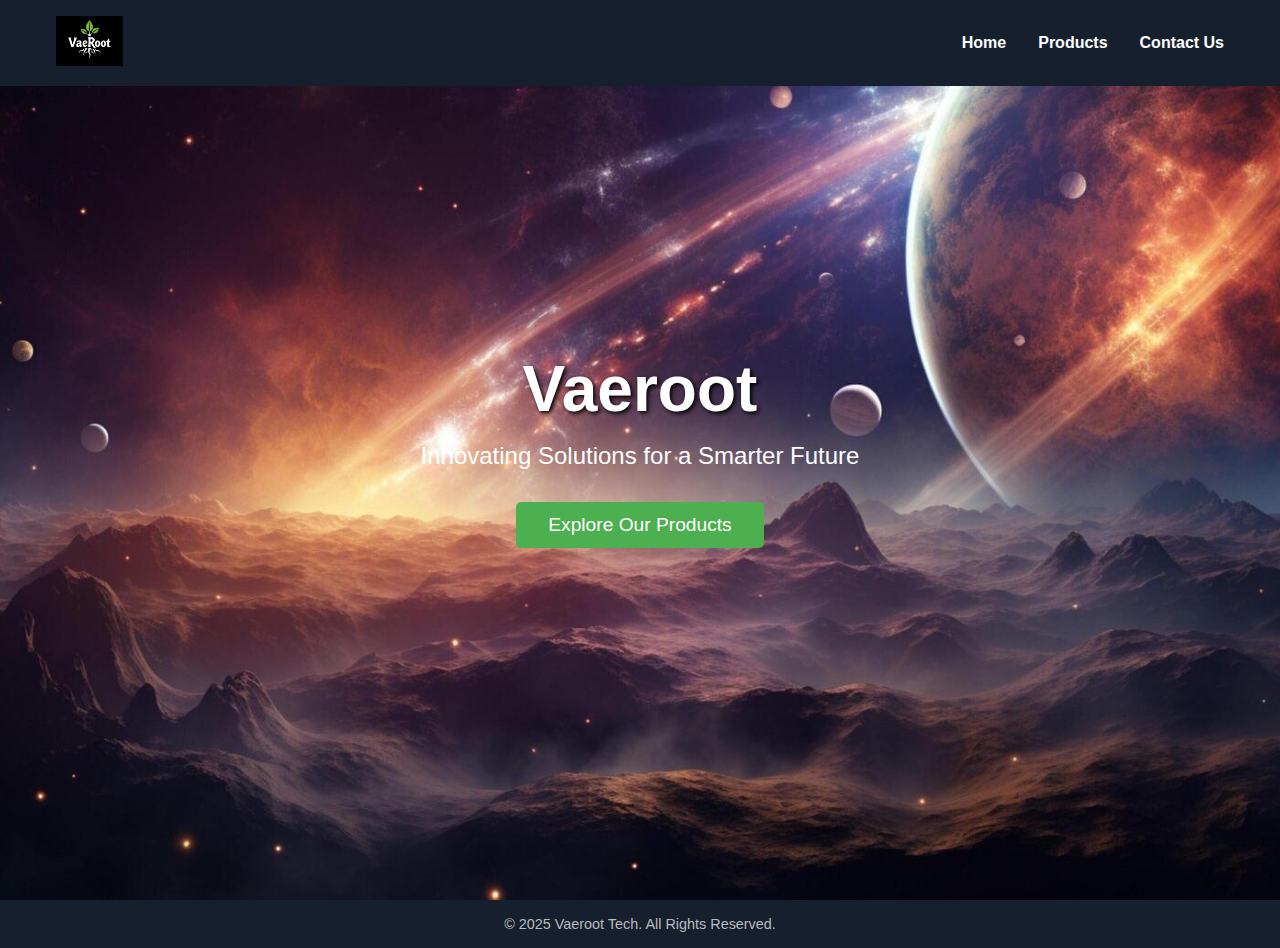
<file: index.html>
<!DOCTYPE html>
<html lang="en">
<head>
  <meta charset="UTF-8">
  <meta name="viewport" content="width=device-width, initial-scale=1.0">
  <title>Vaeroot - Innovating the Future</title>
  <link rel="stylesheet" href="css/style.css">
</head>
<body>
  <header class="header">
    <div class="container">
      <nav class="navbar">
        <div class="logo">
          <img src="images/logo.png" alt="vaeroot Logo">
        </div>
        <ul class="nav-links">
          <li><a href="index.html">Home</a></li>
          <li><a href="products.html">Products</a></li>
          <li><a href="contact.html">Contact Us</a></li>
        </ul>
      </nav>
    </div>
  </header>

  <main class="hero">
    <div class="hero-content">
      <h1>Vaeroot</h1>
      <p>Innovating Solutions for a Smarter Future</p>
      <a href="products.html" class="cta-btn">Explore Our Products</a>
    </div>
  </main>

  <footer>
    <p>&copy; 2025 Vaeroot Tech. All Rights Reserved.</p>
  </footer>

  <script src="js/script.js"></script>
</body>
</html>
</file>
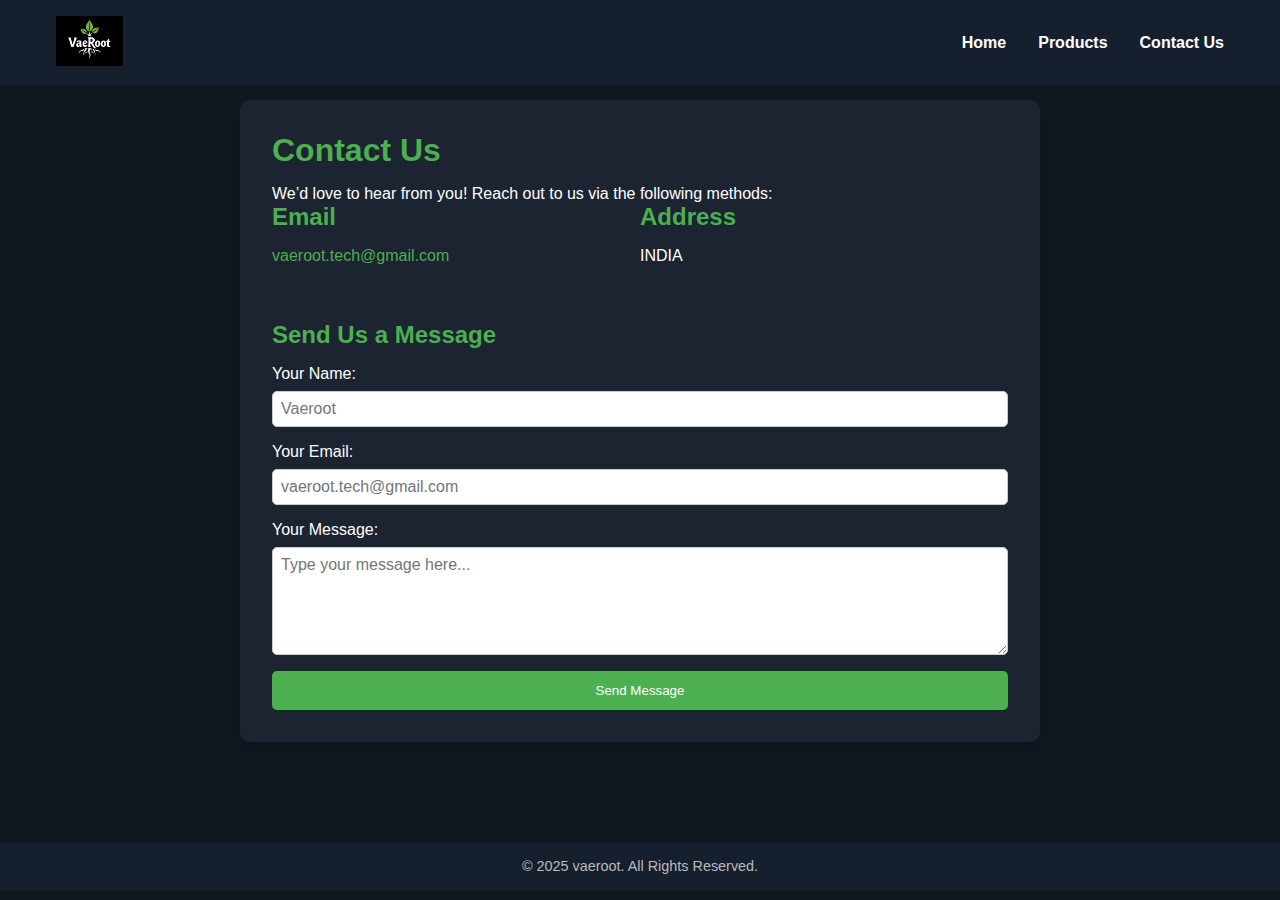
<file: contact.html>
<!DOCTYPE html>
<html lang="en">
<head>
  <meta charset="UTF-8">
  <meta name="viewport" content="width=device-width, initial-scale=1.0">
  <title>Contact Us - vaeroot</title>
  <link rel="stylesheet" href="css/style.css">
</head>
<body>
  <header class="header">
    <div class="container">
      <nav class="navbar">
        <div class="logo">
          <img src="images/logo.png" alt="vaeroot Logo">
        </div>
        <ul class="nav-links">
          <li><a href="index.html">Home</a></li>
          <li><a href="products.html">Products</a></li>
          <li><a href="contact.html">Contact Us</a></li>
        </ul>
      </nav>
    </div>
  </header>

  <main class="contact">
    <div class="container">
      <h1>Contact Us</h1>
      <p>We’d love to hear from you! Reach out to us via the following methods:</p>

      <div class="contact-info">
        <div class="info-item">
          <h2>Email</h2>
          <p><a href="mailto:vaeroot.tech@gmail.com">vaeroot.tech@gmail.com</a></p>
        </div>
      <div class="info-item">
          <h2>Address</h2>
          <p>INDIA</p>
        </div>
      </div>

      <form>
        <h2>Send Us a Message</h2>
        <label for="name">Your Name:</label>
        <input type="text" id="name" placeholder="Vaeroot" required>
        
        <label for="email">Your Email:</label>
        <input type="email" id="email" placeholder="vaeroot.tech@gmail.com" required>
        
        <label for="message">Your Message:</label>
        <textarea id="message" rows="5" placeholder="Type your message here..." required></textarea>
        
        <button type="submit">Send Message</button>
      </form>
    </div>
  </main>

  <footer>
    <p>&copy; 2025 vaeroot. All Rights Reserved.</p>
  </footer>
</body>
</html>
</file>
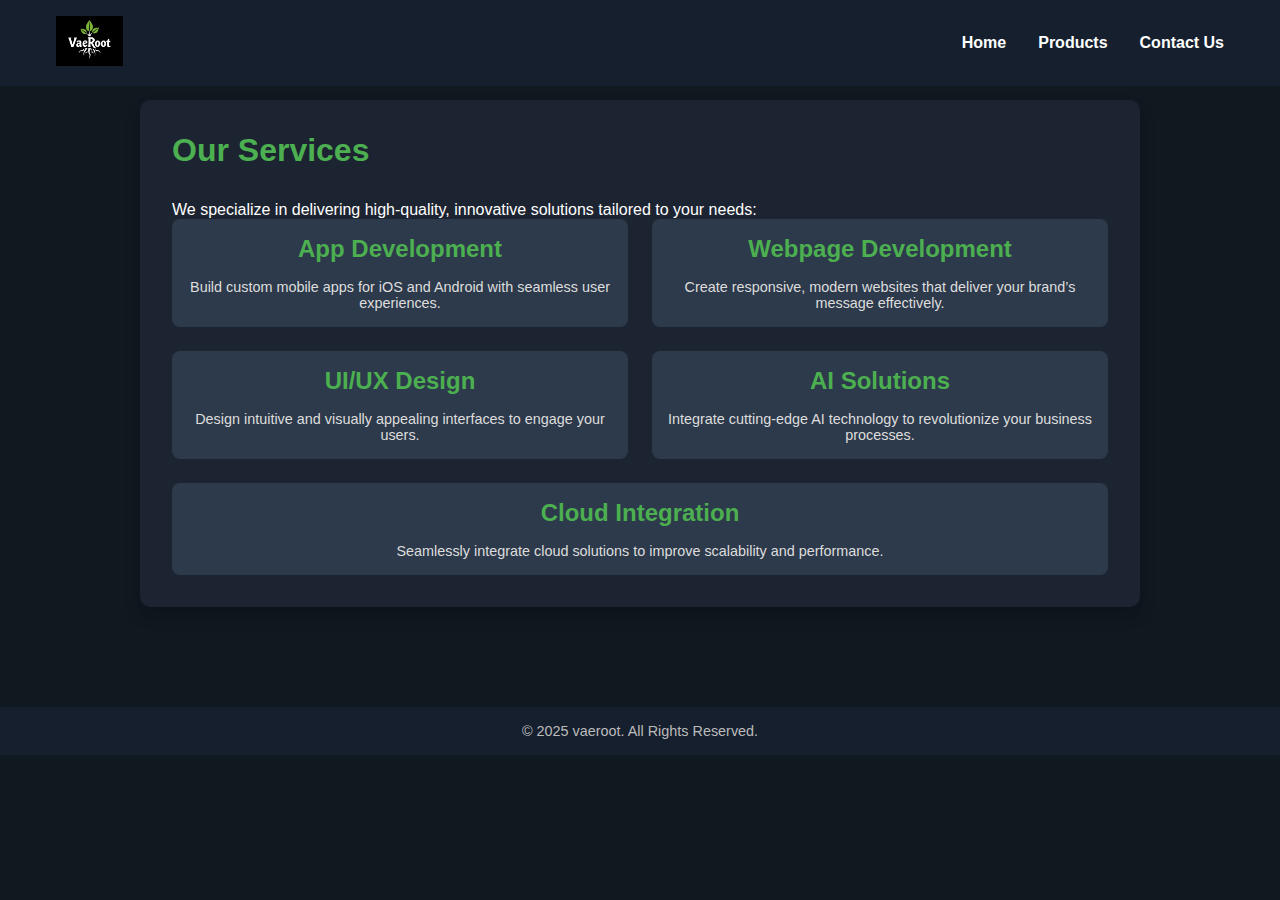
<file: products.html>
<!DOCTYPE html>
<html lang="en">
<head>
  <meta charset="UTF-8">
  <meta name="viewport" content="width=device-width, initial-scale=1.0">
  <title>Our Products - vaeroot</title>
  <link rel="stylesheet" href="css/style.css">
</head>
<body>
  <header class="header">
    <div class="container">
      <nav class="navbar">
        <div class="logo">
          <img src="images/logo.png" alt="vaeroot Logo">
        </div>
        <ul class="nav-links">
          <li><a href="index.html">Home</a></li>
          <li><a href="products.html">Products</a></li>
          <li><a href="contact.html">Contact Us</a></li>
        </ul>
      </nav>
    </div>
  </header>

  <main class="products">
    <div class="container">
      <h1>Our Services</h1>
      <p>We specialize in delivering high-quality, innovative solutions tailored to your needs:</p>
      <div class="product-list">
        <div class="product-item">
          <h2>App Development</h2>
          <p>Build custom mobile apps for iOS and Android with seamless user experiences.</p>
        </div>
        <div class="product-item">
          <h2>Webpage Development</h2>
          <p>Create responsive, modern websites that deliver your brand’s message effectively.</p>
        </div>
        <div class="product-item">
          <h2>UI/UX Design</h2>
          <p>Design intuitive and visually appealing interfaces to engage your users.</p>
        </div>
        <div class="product-item">
          <h2>AI Solutions</h2>
          <p>Integrate cutting-edge AI technology to revolutionize your business processes.</p>
        </div>
        <div class="product-item">
          <h2>Cloud Integration</h2>
          <p>Seamlessly integrate cloud solutions to improve scalability and performance.</p>
        </div>
      </div>
    </div>
  </main>

  <footer>
    <p>&copy; 2025 vaeroot. All Rights Reserved.</p>
  </footer>
</body>
</html>
</file>
<file: css/style.css>
/* General Reset */
* {
  margin: 0;
  padding: 0;
  box-sizing: border-box;
  font-family: 'Arial', sans-serif;
}

body {
  background-color: #101820; /* Dark Space Color */
  color: #ffffff;
}

.header {
  background-color: #151f2e;
  padding: 1rem 0;
  position: fixed;
  width: 100%;
  top: 0;
  z-index: 1000;
}

.navbar {
  display: flex;
  align-items: center;
  justify-content: space-between;
  max-width: 1200px;
  margin: 0 auto;
  padding: 0 1rem;
}

.logo img {
  height: 50px;
}

.nav-links {
  list-style: none;
  display: flex;
  gap: 2rem;
}

.nav-links a {
  text-decoration: none;
  color: #fff;
  font-weight: bold;
  transition: color 0.3s ease;
}

.nav-links a:hover {
  color: #4caf50; /* Green Highlight */
}

.hero {
  display: flex;
  justify-content: center;
  align-items: center;
  height: 100vh;
  text-align: center;
  background-image: url('../images/background.jpg');
  background-size: cover;
  background-position: center;
}

.hero-content h1 {
  font-size: 4rem;
  font-weight: bold;
  margin-bottom: 1rem;
  text-shadow: 2px 2px 4px #000;
}

.hero-content p {
  font-size: 1.5rem;
  margin-bottom: 2rem;
}

.cta-btn {
  display: inline-block;
  padding: 0.75rem 2rem;
  background-color: #4caf50;
  color: #fff;
  font-size: 1.2rem;
  border-radius: 5px;
  text-decoration: none;
  transition: background-color 0.3s ease;
}

.cta-btn:hover {
  background-color: #45a049;
}

footer {
  text-align: center;
  padding: 1rem;
  background-color: #151f2e;
  margin-top: auto;
}

footer p {
  font-size: 0.9rem;
  color: #bbb;
}

/* Contact Page Styles */
.contact {
  max-width: 800px;
  margin: 100px auto;
  padding: 2rem;
  background: #1c2331;
  border-radius: 10px;
  box-shadow: 0 8px 16px rgba(0, 0, 0, 0.2);
  color: #ffffff;
}

.contact h1, .contact h2 {
  color: #4caf50;
  margin-bottom: 1rem;
}

.contact-info {
  display: flex;
  flex-wrap: wrap;
  justify-content: space-between;
  margin-bottom: 2rem;
}

.contact-info .info-item {
  flex: 1 1 45%;
  margin-bottom: 1.5rem;
}

.contact-info .info-item a {
  color: #4caf50;
  text-decoration: none;
}

form {
  display: flex;
  flex-direction: column;
}

form label {
  margin-bottom: 0.5rem;
}

form input, form textarea {
  margin-bottom: 1rem;
  padding: 0.5rem;
  border-radius: 5px;
  border: 1px solid #ccc;
  font-size: 1rem;
}

form button {
  background-color: #4caf50;
  color: white;
  padding: 0.75rem;
  border: none;
  border-radius: 5px;
  cursor: pointer;
}

form button:hover {
  background-color: #45a049;
}

/* Products Page Styles */
.products {
  max-width: 1000px;
  margin: 100px auto;
  padding: 2rem;
  color: #ffffff;
  background: #1c2331;
  border-radius: 10px;
  box-shadow: 0 8px 16px rgba(0, 0, 0, 0.2);
}

.products h1 {
  color: #4caf50;
  margin-bottom: 2rem;
}

.product-list {
  display: flex;
  flex-wrap: wrap;
  gap: 1.5rem;
  justify-content: space-between;
}

.product-item {
  flex: 1 1 45%;
  padding: 1rem;
  background-color: #2d3a4b;
  border-radius: 8px;
  text-align: center;
}

.product-item h2 {
  color: #4caf50;
  margin-bottom: 1rem;
}

.product-item p {
  font-size: 0.9rem;
  color: #ddd;
}
</file>
